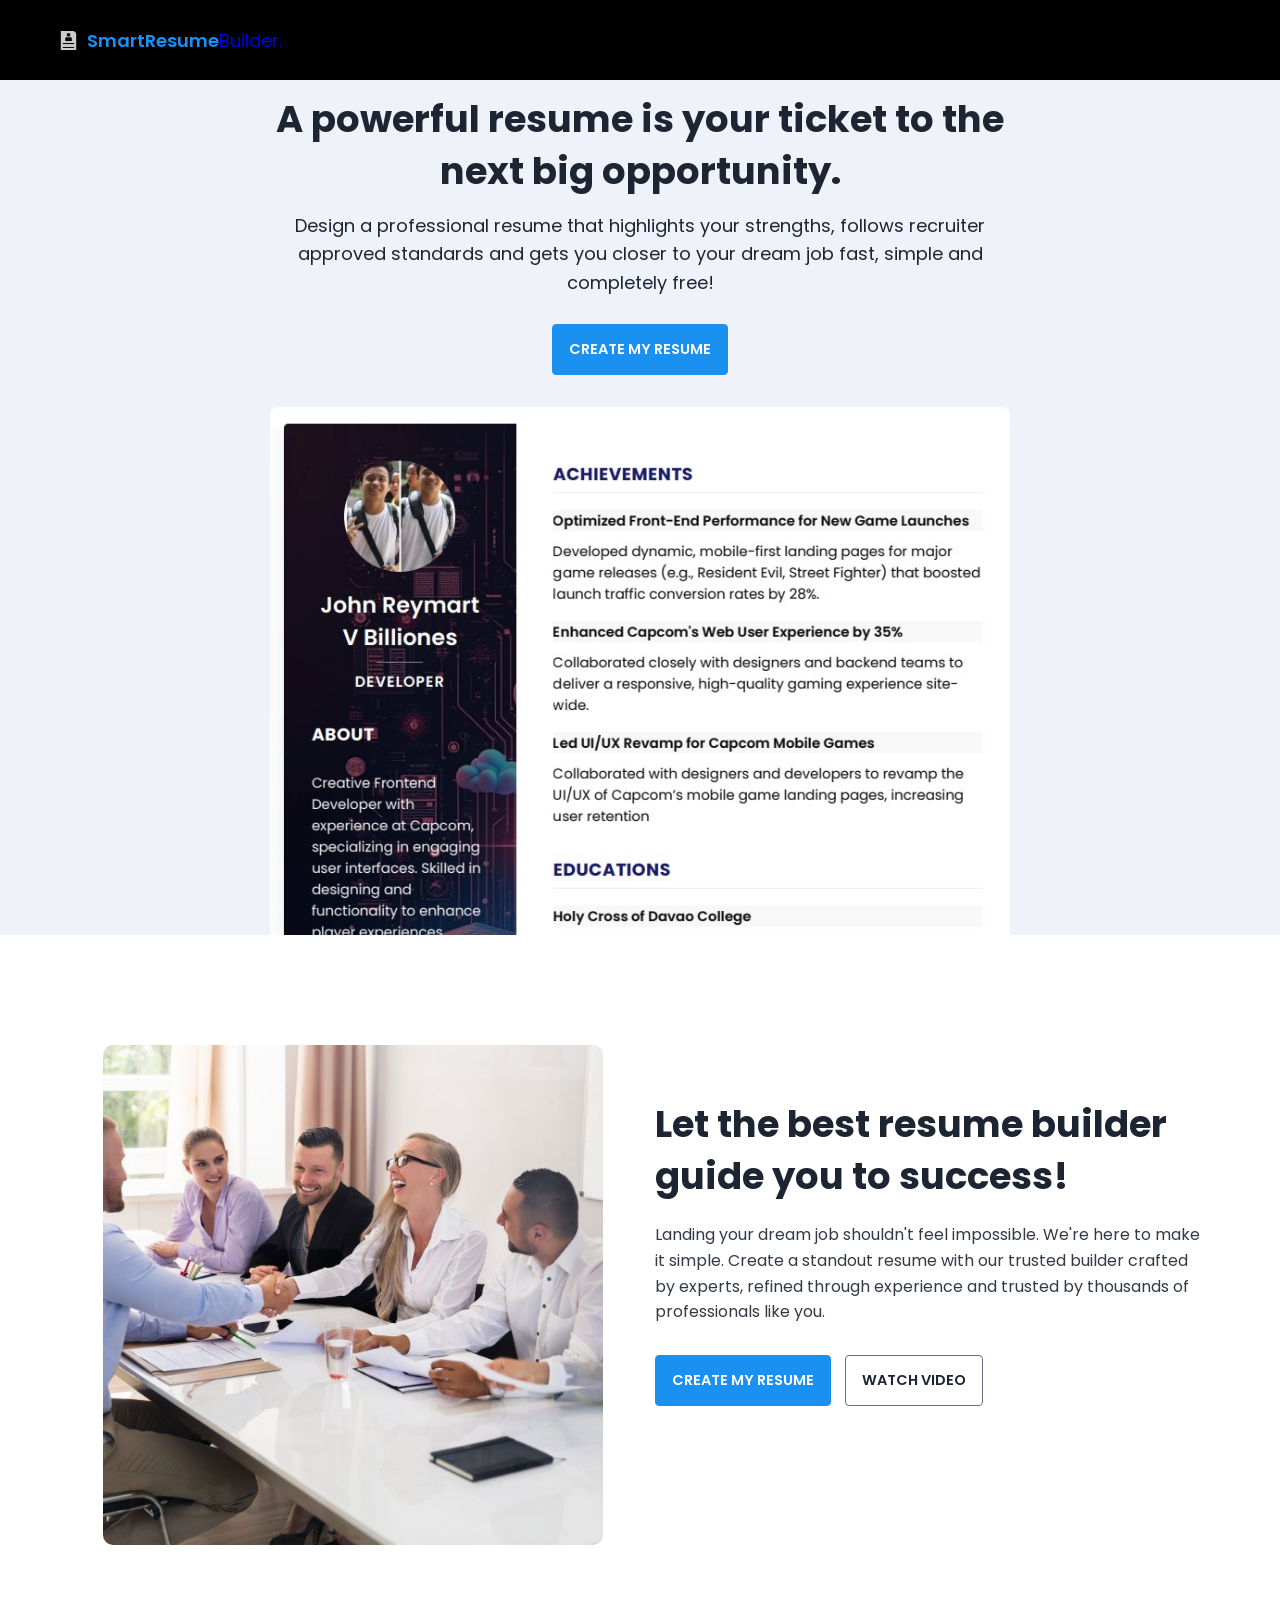
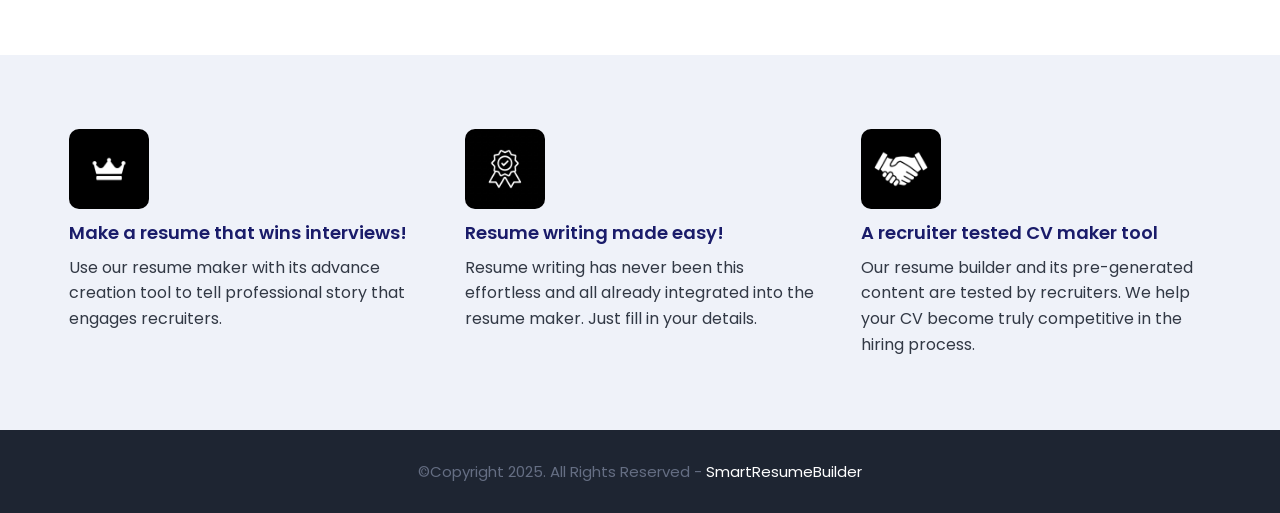
<file: index.html>
<!DOCTYPE html>
<html lang="en">
<head>
    <meta charset="UTF-8">
    <meta name="viewport" content="width=device-width, initial-scale=1.0">
    <title>Smart Resume Builder</title>
    <link rel="stylesheet" href="assets/css/main.css">
    <link rel="icon" href="assets/images/weblogo.png" type="image/jpg">
</head>
<body>
    <nav class="navbar bg-white">
        <div class="container">
            <div class="navbar-container">
                <div class="brand-and-toggler">
                    <a href="index.html" class="navbar-brand">
                        <img src="assets/images/logo.png" alt="" class="navbar-brand-icon">
                        <span class="navbar-brand-text">SmartResume</span>
                        <span>Builder.</span>
                    </a>
                    <button type="'button" class="navbar-toggler-btn">
                        <div class="bars">
                            <div class="bar"></div>
                            <div class="bar"></div>
                            <div class="bar"></div>
                        </div>
                    </button>
                </div>
            </div>
        </div>
    </nav>

    <header class="header bg-bright" id=""header>
        <div class="container">
            <div class="header-content text-center">
                <h1 class="lg-title">A powerful resume is your ticket to the next big opportunity.</h1>
                <p class="text-dark fs-18">Design a professional resume that highlights your strengths, follows recruiter approved standards and gets you closer
                to your dream job fast, simple and completely free!</p>
                <a href="resume.html" class="btn btn-primary text-uppercase">create my resume</a>
                <img src="assets/images/resume.jpg" alt="">
            </div>
        </div>
    </header>

    <div class="section-one">
        <div class="container">
            <div class="section-one-content">
                <div class="section-one-l">
                    <img src="assets/images/success.jpg" alt="">
                </div>
                <div class="section-one-r text-center">
                    <h2 class="lg-title">Let the best resume builder guide you to success!</h2>
                    <p class="text">Landing your dream job shouldn't feel impossible. We're here to make it simple. Create a standout resume with our
                    trusted builder crafted by experts, refined through experience and trusted by thousands of professionals like you.</p>
                    <div class="btn-group">
                        <a href="resume.html" class="btn btn-primary text-uppercase">create my resume</a>
                        <a href="https://www.youtube.com/watch?v=5G4XJG6msZY&pp=ygUpd2h5IG5lZWQgcmVzdW1lIHByb2Zlc3Npb25hbCBpcyBpbXBvcnRhbnQ%3D" class="btn btn-secondary text-uppercase">watch video</a>
                    </div>
                </div>
            </div>
        </div>
    </div>

    <div class="section-two bg-bright">
        <div class="container">
            <div class="section-two-content">
                <div class="section-items">
                    <div class="section-item">
                        <div class="section-item-icon">
                            <img src="assets/images/trophy.jpg" alt="">
                        </div>
                        <h5 class="section-item-title">Make a resume that wins interviews!</h5>
                        <p class="text">Use our resume maker with its advance creation tool to tell professional story that engages recruiters.</p>
                    </div>

                    <div class="section-item">
                        <div class="section-item-icon">
                            <img src="assets/images/lamat.jpg" alt="">
                        </div>
                        <h5 class="section-item-title">Resume writing made easy!</h5>
                        <p class="text">Resume writing has never been this effortless and all already integrated into the resume maker. Just fill in your details.</p>
                    </div>

                    <div class="section-item">
                        <div class="section-item-icon">
                            <img src="assets/images/okkaayo.jpg" alt="">
                        </div>
                        <h5 class="section-item-title">A recruiter tested CV maker tool</h5>
                        <p class="text">Our resume builder and its pre-generated content are tested by recruiters. We help your CV become truly competitive in the hiring process.</p>
                    </div>
                </div>
            </div>
        </div>
    </div>

    <footer class="footer bg-dark">
        <div class="container">
            <div class="footer-content text-center">
                <p class="fs-15">&copy;Copyright 2025. All Rights Reserved - <span>SmartResumeBuilder</span></p>
            </div>
        </div>
    </footer>

</body>
</html>
</file>
<file: assets/css/main.css>
@import url('https://fonts.googleapis.com/css2?family=Manrope:wght@200;300;400;500;600;700;800&family=Poppins:ital,wght@0,100;0,200;0,300;0,400;0,500;0,600;0,700;0,800;0,900;1,100;1,200;1,300;1,400;1,500;1,600;1,700;1,800;1,900&display=swap');

:root{
    --clr-blue: #1A91F0;
    --clr-blue-mid: #1170CD;
    --clr-blue-dark: #1A1C6A;
    --clr-white: #fff;
    --clr-bright: #EFF2F9;
    --clr-dark: #1e2532;
    --clr-black: #000;
    --clr-grey: #656e83;
    --clr-green: #084C41;
    --font-poppins: 'Poppins', sans-serif;
    --font-manrope: 'Manrope', sans-serif;;
    --transition: all 300ms ease-in-out;
}

*{
    padding: 0;
    margin: 0;
    box-sizing: border-box;
}

html{
    font-size: 10px;
}

body{
    font-size: 1.6rem;
    font-family: var(--font-poppins);
}

button{
    border: none;
    background-color: transparent;
    outline: 0;
    cursor: pointer;
    font-family: inherit;
}

img{
    width: 100%;
    display: block;
}

a{
    text-decoration: none;
}

/* fonts */
.font-poppins{font-family: var(--font-poppins);}
.font-manrope{font-family: var(--font-manrope);}

/* text colors */
.text-blue{color: var(--clr-blue);}
.text-blue-mid{color: var(--clr-blue-mid);}
.text-blue-dark{color: var(--clr-blue-dark);}
.text-bright{color: var(--clr-bright);}
.text-dark{color: var(--clr-dark);}
.text-grey{color: var(--clr-grey);}
.text-white{color: var(--clr-white);}

/* backgrounds */
.bg-blue{background-color: var(--clr-blue);}
.bg-blue-mid{background-color: var(--clr-blue-mid);}
.bg-blue-dark{background-color: var(--clr-blue-dark);}
.bg-bright{background-color: var(--clr-bright);}
.bg-dark{background-color: var(--clr-dark);}
.bg-grey{background-color: var(--clr-grey);}
.bg-white{background-color: var(--clr-white);}
.bg-black{background-color: var(--clr-black);}
.bg-green{background-color: var(--clr-green);}

.text-center{ text-align: center;}
.text-left{text-align: left;}
.text-right{text-align: right;}
.text-uppercase{text-transform: uppercase;}
.text-lowercase{text-transform: lowercase;}
.text-capitalize{text-transform: capitalize;}
.text{
    color: var(--clr-dark);
    opacity: 0.9;
    margin: 2rem 0;
    line-height: 1.6;
}

.fw-2{font-weight: 200;}
.fw-3{font-weight: 300;}
.fw-4{font-weight: 400;}
.fw-5{font-weight: 500;}
.fw-6{font-weight: 600;}
.fw-7{font-weight: 700;}
.fw-8{font-weight: 800;}

.fs-13{font-size: 13px;}
.fs-14{font-size: 14px;}
.fs-15{font-size: 15px;}
.fs-16{font-size: 16px;}
.fs-17{font-size: 17px;}
.fs-18{font-size: 18px;}
.fs-19{font-size: 19px;}
.fs-20{font-size: 20px;}
.fs-21{font-size: 21px;}
.fs-22{font-size: 22px;}
.fs-23{font-size: 23px;}
.fs-24{font-size: 24px;}
.fs-25{font-size: 25px;}

.ls-1{letter-spacing: 1px;}
.ls-2{letter-spacing: 2px;}

.container{
    max-width: 1200px;
    margin: 0 auto;
    padding: 0 1.6rem;
}



/* buttons */
.btn{
    font-size: 14.5px;
    font-weight: 600;
    padding: 1.4rem 1.6rem;
    border-radius: 4px;
    display: inline-block;
}

.btn-primary{
    background-color: var(--clr-blue);
    color: var(--clr-white);
    border: 1px solid var(--clr-blue);
    transition: var(--transition);
}

.btn-primary:hover{
    background-color: transparent;
    color: var(--clr-dark);
    border-color: var(--clr-grey);
}

.btn-secondary{
    background-color: transparent;
    color: var(--clr-dark);
    border: 1px solid var(--clr-grey);
    transition: var(--transition);
}

.btn-secondary:hover{
    background-color: var(--clr-blue);
    color: var(--clr-white);
    border-color: var(--clr-blue);
}

.btn-group button:first-child, .btn-group a:first-child{
    margin-right: 1rem!important;
}

/* navbar part */
.navbar{
    height: 80px;
    display: flex;
    align-items: center;
    box-shadow: rgba(0, 0, 0, 0.08) 0px 3px 8px;
    background-color: var(--clr-black);
}

.navbar .container{
    width: 100%;
}

.navbar-brand{
    display: flex;
    align-items: center;
    justify-content: flex-start;
    font-size: 1.8rem;
}
.navbar-brand-text{
    color: var(--clr-blue);
    font-weight: 600;
}
.navbar-brand-text span{
    color: var(--clr-blue-dark);
}    
.navbar-brand-icon{
    width: 25px;
    margin-right: 6px;
    opacity: 0.8;
    border-radius: 4px;
}
.brand-and-toggler{
    display: flex;
    align-items: center;
    justify-content: space-between;
}
.header{
    min-height: calc(100vh - 80px);
    display: flex;
    flex-direction: column;
    align-items: center;
    justify-content: center;
}
.header-content{
    max-width: 740px;
    margin-right: auto;
    margin-left: auto;
}
.header-content img{
    max-width: 760px;
    border-top-right-radius: 8px;
    border-top-left-radius: 8px;
    margin-top: 3.2rem;
}
.lg-title{
    margin: 1.4rem 0;
    font-size: 37px;
    line-height: 1.4;
    color: var(--clr-dark);
}
.header-content p{
    margin-bottom: 2.6rem;
    line-height: 1.6;
}


/* section one */
.section-one{
    padding: 64px 0;
    min-height: 80vh;
    display: flex;
    align-items: center;
}
.section-one-l img{
    max-width: 500px;
    margin-right: auto;
    margin-left: auto;
    border-radius: 10px;
}
.section-one-r{
    margin-top: 4rem;
}

.section-one .btn-group{
    margin-top: 2rem;
}
.section-one-r{
    max-width: 545px;
    margin-right: auto;
    margin-left: auto;
}
.section-one-r .btn-group{
    margin-top: 3rem;
}

/* section two */
.section-two{
    padding: 64px 0;
}
.section-two .section-items{
    display: grid;
    gap: 2rem;
}

.section-two .section-item{
    max-width: 350px;
    text-align: center;
    margin-right: auto;
    margin-left: auto;
}
.section-two .section-item-icon{
    margin: 1rem 0;
}
.section-two .section-item-icon img{
    width: 80px;
    margin-right: auto;
    margin-left: auto;
    border-radius: 10px;
}
.section-two .section-item-title{
    color: var(--clr-blue-dark);
    font-size: 1.8rem;
    font-weight: 600;
}
.section-two .text{
    margin: 0.9rem 0;
}

/* footer */
.footer{
    padding: 3rem 0;
}
.footer-content p{
    color: var(--clr-grey);
}
.footer-content p span{
    color: var(--clr-white);
}

/* media queries */
@media screen and (min-width: 768px){
    .section-two .section-items{
        grid-template-columns: repeat(2, 1fr);
    }
}

@media screen and (min-width: 992px){
    .section-one-content{
        display: grid;
        grid-template-columns: repeat(2, 1fr);
        column-gap: 3rem;
    }
    .section-one-r{
        text-align: left;
    }
    .section-two .section-items{
        grid-template-columns: repeat(3, 1fr);
    }
    .section-two .section-item{
        text-align: left;
    }
    .section-two .section-item-icon img{
        margin-left: 0;
    }
}



/* resume page */
#about-sc{
    padding: 64px 0;
}

.cv-form-row-title{
    background-color: var(--clr-dark);
    padding: 0.8rem 1.6rem;
    margin-bottom: 2rem;
}

.cv-form-row-title h3{
    color: var(--clr-white);
    font-weight: 500;
    text-transform: uppercase;
    letter-spacing: 1.5px;
    font-size: 1.7rem;
}
.cv-form-blk{
    margin: 3rem 0;
}
.cv-form-row{
    padding: 3rem 2rem 0 2rem;
    border: 1px solid rgba(0, 0, 0, 0.08);
    margin-bottom: 1rem;
    position: relative;
}
textarea{
    resize: none;
}
.form-elem{
    margin-bottom: 3rem;
    position: relative;
}
.form-label{
    display: block;
    font-weight: 600;
    font-size: 14px;
    color: var(--clr-dark);
    margin-bottom: 0.5rem;
}
.form-control{
    border-radius: none;
    border: 1px solid rgba(0, 0, 0, 0.1);
    font-size: 14px;
    padding: 0.8rem 1.6rem;
    font-family: inherit;
    width: 100%;
    outline: 0;
    transition: var(--transition);
}

.form-control:focus{
    border-color: rgba(0, 0, 0, 0.3);
}
.form-text{
    color: #ca0b00;
    font-size: 12px;
    position: absolute;
    letter-spacing: 0.5px;
    top: calc(100% + 2px);
    left: 0;
    width: 100%;
}
.cols-3, .cols-2{
    display: grid;
}
.repeater-add-btn{
    width: 25px;
    height: 25px;
    background-color: var(--clr-blue-mid);
    font-size: 1.6rem;
    color: var(--clr-white);
    margin: 1rem 0;
}
.repeater-remove-btn{
    position: absolute;
    top: 10px;
    right: 10px;
    z-index: 999;
    width: 25px;
    height: 25px;
    border-radius: 50%;
    background-color: #ca0b00;
    color: var(--clr-white);
    font-size: 1.6rem;
}

/* preview section */
.preview-cnt{
    border-radius: 5px;
    display: grid;
    grid-template-columns: 32% auto;
    box-shadow: rgba(149, 157, 165, 0.2) 0px 8px 24px;
    overflow: hidden;
}

.preview-cnt-l{
    padding: 3rem 3rem 2rem 3rem;
}
.preview-cnt-r{
    padding: 3rem 3rem 3rem 4rem;
}
.preview-cnt-l .preview-blk:nth-child(1){
    text-align: center;
}
.preview-image{
    width: 120px;
    height: 120px;
    border-radius: 50%;
    overflow: hidden;
    margin-right: auto;
    margin-left: auto;
}
.preview-image img{
    width: 100%;
    height: 100%;
    object-fit: cover;
}
.preview-item-name{
    font-size: 2.4rem;
    font-weight: 600;
    margin: 1.8rem 0;
    position: relative;
}
.preview-item-name::after{
    position: absolute;
    content: "";
    bottom: -10px;
    width: 50px;
    height: 1.5px;
    background-color: rgba(255, 255, 255, 0.5);
    left: 50%;
    transform: translateX(-50%);
}
.preview-blk{
    padding: 1rem 0;
    margin-bottom: 1rem;
}
.preview-blk .preview-item:nth-child(4) {
    margin-top: 20px;
    text-align: left;
}
#skills_dsp{
    text-align: left;
}
.preview-blk-title h3{
    text-transform: uppercase;
    letter-spacing: 0.5px;
    border-bottom: 0.5px solid rgba(0, 0, 0, 0.08);
    padding-bottom: 0.5rem;
}
.preview-blk-title{
    margin-bottom: 1rem;
}
.preview-blk-list .preview-item{
    font-size: 1.5rem;
    margin-bottom: 0.2rem;
    opacity: 0.95;
}
.preview-cnt-r .preview-blk-title{
    color: var(--clr-dark);
}
.preview-cnt-r .preview-blk-list .preview-item{
    margin-top: 1.8rem;
}

.achievements-items.preview-blk-list .preview-item span:first-child,
.educations-items.preview-blk-list .preview-item span:first-child,
.experiences-items.preview-blk-list .preview-item span:first-child{
    display: block;
    font-weight: 600;
    margin-bottom: 1rem;
    background-color: rgba(0, 0, 0, 0.03);
}

.educations-items.preview-blk-list .preview-item span:nth-child(2),
.experiences-items.preview-blk-list .preview-item span:nth-child(2){
    font-weight: 600;
    margin-right: 1rem;
}

.educations-items.preview-blk-list .preview-item span:nth-child(3),
.experiences-items.preview-blk-list .preview-item span:nth-child(3){
    font-style: italic;
    margin-right: 1rem;
}

.educations-items.preview-blk-list .preview-item span:nth-child(4),
.educations-items.preview-blk-list .preview-item span:nth-child(5),
.experiences-items.preview-blk-list .preview-item span:nth-child(4),
.experiences-items.preview-blk-list .preview-item span:nth-child(5){
    margin-right: 1rem;
    background-color: var(--clr-green);
    color: var(--clr-white);
    padding: 0 1rem;
    border-radius: 0.6rem;
}

.educations-items.preview-blk-list .preview-item span:nth-child(6),
.experiences-items.preview-blk-list .preview-item span:nth-child(6){
    font-size: 13.5px;
    display: block;
    opacity: 0.8;
    margin-top: 1rem;
}
.projects-items.preview-blk-list .preview-item span{
    display: block;
}

@media screen and (min-width: 768px){
    .cols-3{
        grid-template-columns: repeat(3, 1fr);
        column-gap: 2rem;
    }
    .cols-2{
        grid-template-columns: repeat(2, 1fr);
        column-gap: 2rem;
    }
}

@media screen and (min-width: 992px){
    .cv-form-row{
        padding: 3rem 3rem 0rem 3rem;
    }
    .cols-3{
        grid-template-columns: repeat(3, 1fr);
    }
}

.print-btn-sc{
    margin: 2rem 0 6rem 0;
}

/* print section */
@media print{
    body *{
        visibility: hidden;
    }

    .non_print_area{
        display: none;
    }

    .print_area, .print_area *{
        visibility: visible;
    }

    .print_area{
        width: 100%;
        position: absolute;
        left: 0;
        top: 0;
        overflow: hidden;
    }
}
/* General Styling for the Form */
/* General Styling for the Form */
.cv-form-blk {
    margin-bottom: 20px;
}

/* Title of the Section */
.cv-form-row-title h3 {
    font-size: 18px;
    font-weight: bold;
    margin-bottom: 10px;
}

/* Form Element Container */
.form-elem {
    display: flex;
    flex-direction: column;
}

/* Label Styling */
.form-label {
    font-weight: bold;
    margin-bottom: 8px;
    font-size: 16px;
}

/* Dropdown (Select) Styling */
.form-control {
    padding: 10px;
    font-size: 16px;
    border: 1px solid #ddd;
    border-radius: 5px;
    background-color: #f8f8f8;
    transition: all 0.3s ease-in-out;
    display: flex;
    align-items: center;
}

/* Select option text styling */
option {
    padding-left: 30px;
    position: relative;
}

/* Image style for the options */
option[data-icon] {
    background-repeat: no-repeat;
    background-size: 20px;
    background-position: 5px center;
}

/* Focused state for the select */
.form-control:focus {
    outline: none;
    border-color: #007bff;
    box-shadow: 0 0 5px rgba(0, 123, 255, 0.5);
}

.template-box {
    background-color: #fff;
    border: 1px solid rgba(0, 0, 0, 0.1);
    border-radius: 1rem;
    padding: 2rem;
    box-shadow: 0 4px 20px rgba(0, 0, 0, 0.05);
    text-align: center;
    max-width: 500px;
    margin: 2rem auto -8rem auto;
    transition: transform 0.3s ease;
}

.template-box:hover {
    transform: translateY(-5px);
}

.template-box-header {
    display: flex;
    align-items: center;
    justify-content: center;
    gap: 1rem;
    margin-bottom: 1rem;
}

.template-icon {
    width: 40px;
    height: 40px;
    border-radius: 50%;
    object-fit: cover;
    border: 2px solid #ddd;
}

.template-subtext {
    font-size: 14px;
    color: #666;
    margin-bottom: 1.2rem;
}

.template-dropdown {
    padding: 0.8rem 1.2rem;
    font-size: 1rem;
    border-radius: 0.5rem;
    border: 1px solid #ccc;
    cursor: pointer;
}

/* === Resume Template Themes === */
body[data-template="culinary"] .preview-cnt {
    font-family: 'Georgia', serif;
    background-color: #fffaf0;
}

body[data-template="culinary"] .preview-cnt-l {
    background: linear-gradient(rgba(0, 0, 0, 0.5), rgba(0, 0, 0, 0.5)), url(https://i.pinimg.com/736x/1b/2d/8f/1b2d8f56fcc190387875c2a9108ff331.jpg);
    color: white;
    background-size: cover;
}

body[data-template="culinary"] .preview-cnt-r h3 {
    color: #8b4513;
}

/* Tech Template */
body[data-template="tech"] .preview-cnt {
    font-family: 'Poppins', sans-serif;
    background-color: #eaf3fa;
}

body[data-template="tech"] .preview-cnt-l {
    background: linear-gradient(rgba(0, 0, 0, 0.5), rgba(0, 0, 0, 0.5)), url(https://i.pinimg.com/736x/fe/a1/5c/fea15cb6b03b31e8425ee2b2e9c883d7.jpg);
    color: white;
    background-size: cover;
}

body[data-template="tech"] .preview-cnt-r h3 {
    color: #1a1c6a;
}

/* Education Template */
body[data-template="education"] .preview-cnt {
    font-family: 'Merriweather', serif;
    background-color: #f0f4f8;
}

body[data-template="education"] .preview-cnt-l {
    background: linear-gradient(rgba(0, 0, 0, 0.5), rgba(0, 0, 0, 0.5)), url(https://i.pinimg.com/736x/f8/27/ae/f827ae3500b3ae4868bad3005d16a6d5.jpg);
    color: white;
    background-size: cover;
}

body[data-template="education"] .preview-cnt-r h3 {
    color: #2f4f4f;
}

/* Design Template */
body[data-template="design"] .preview-cnt {
    font-family: 'Montserrat', sans-serif;
    background: linear-gradient(to right, #fceabb, #f8b500);
    color: #333;
}

body[data-template="design"] .preview-cnt-l {
    background: linear-gradient(rgba(0, 0, 0, 0.5), rgba(0, 0, 0, 0.5)), url(https://i.pinimg.com/736x/1b/9e/78/1b9e78f1ed137bbc098ca795249437ef.jpg);
    color: white;
    background-size: cover;
}

body[data-template="design"] .preview-cnt-r h3 {
    color: #111;
}

/* Creative Template */
body[data-template="creative"] .preview-cnt {
    font-family: 'Raleway', sans-serif;
    background: linear-gradient(135deg, #ff9a9e, #fad0c4);
    color: #333;
}

body[data-template="creative"] .preview-cnt-l {
    background: linear-gradient(rgba(0, 0, 0, 0.5), rgba(0, 0, 0, 0.5)), url(https://i.pinimg.com/736x/43/01/78/430178eb0349bd13f9f706bf5e3a082c.jpg);
    color: white;
    background-size: cover;
}
body[data-template="creative"] .preview-cnt-r h3 {
    color: #880e4f;
}

/* Business Template */
body[data-template="business"] .preview-cnt {
    font-family: 'Roboto', sans-serif;
    background-color: #f0f2f5;
}

body[data-template="business"] .preview-cnt-l {
    background: linear-gradient(rgba(0, 0, 0, 0.5), rgba(0, 0, 0, 0.5)), url(https://i.pinimg.com/736x/e3/8d/e9/e38de9a49a8d4cb05262f5c59a2c05c4.jpg);
    color: white;
    background-size: cover;
}

body[data-template="business"] .preview-cnt-r h3 {
    color: #1a252f;
}

/* Medical Template */
body[data-template="medical"] .preview-cnt {
    font-family: 'Open Sans', sans-serif;
    background-color: #e6f7ff;
}

body[data-template="medical"] .preview-cnt-l {
    background: linear-gradient(rgba(0, 0, 0, 0.5), rgba(0, 0, 0, 0.5)), url(https://i.pinimg.com/736x/7a/88/56/7a885696bd5862b1c3dbcdcb8ddf43d8.jpg);
    color: white;
    background-size: cover;
}

body[data-template="medical"] .preview-cnt-r h3 {
    color: #005073;
}

/* Engineering Template */
body[data-template="engineering"] .preview-cnt {
    font-family: 'Roboto Mono', monospace;
    background-color: #f5f5f5;
}

body[data-template="engineering"] .preview-cnt-l {
    background: linear-gradient(rgba(0, 0, 0, 0.5), rgba(0, 0, 0, 0.5)), url(https://i.pinimg.com/736x/9f/9f/d9/9f9fd9da90a770931afe805c5dc39d67.jpg);
    color: white;
    background-size: cover;
}

body[data-template="engineering"] .preview-cnt-r h3 {
    color: #ff6600;
}

/* Legal Template */
body[data-template="legal"] .preview-cnt {
    font-family: 'Times New Roman', serif;
    background-color: #f5f5dc;
    /* beige/cream */
}

body[data-template="legal"] .preview-cnt-l {
    background: linear-gradient(rgba(0, 0, 0, 0.5), rgba(0, 0, 0, 0.5)), url(https://i.pinimg.com/736x/51/d7/cc/51d7ccecb4e893c9c441ebccddc05114.jpg);
    color: white;
    background-size: cover;
}

body[data-template="legal"] .preview-cnt-r h3 {
    color: #333333;
}

/* Marketing Template */
body[data-template="marketing"] .preview-cnt {
    font-family: 'Lato', sans-serif;
    background-color: #fff0f6;
}

body[data-template="marketing"] .preview-cnt-l {
    background: linear-gradient(rgba(0, 0, 0, 0.5), rgba(0, 0, 0, 0.5)), url(https://i.pinimg.com/736x/35/cc/a9/35cca9bc4d3505f1ee7ff62f7c567a3a.jpg);
    color: white;
    background-size: cover;
}

body[data-template="marketing"] .preview-cnt-r h3 {
    color: #c0392b;
}

/* Freelance Template */
body[data-template="freelance"] .preview-cnt {
    font-family: 'Nunito', sans-serif;
    background-color: #e0f7fa;
}

body[data-template="freelance"] .preview-cnt-l {
    background: linear-gradient(rgba(0, 0, 0, 0.5), rgba(0, 0, 0, 0.5)), url(https://i.pinimg.com/736x/28/26/d3/2826d3721150750cff4cbf254e06d86d.jpg);
    color: white;
    background-size: cover;
}

body[data-template="freelance"] .preview-cnt-r h3 {
    color: #00796b;
}

/* Hospitality Template */
body[data-template="hospitality"] .preview-cnt {
    font-family: 'Playfair Display', serif;
    background-color: #fff8f0;
}

body[data-template="hospitality"] .preview-cnt-l {
    background: linear-gradient(rgba(0, 0, 0, 0.5), rgba(0, 0, 0, 0.5)), url(https://i.pinimg.com/736x/90/b8/1a/90b81ade6f19bd92c61a824fa6b81711.jpg);
    color: white;
    background-size: cover;
}

body[data-template="hospitality"] .preview-cnt-r h3 {
    color: #8b5e3c;
}

/* Seafarer Template */
body[data-template="seafarer"] .preview-cnt {
    font-family: 'Arial', sans-serif;
    background-color: #e0f7fa;
}

body[data-template="seafarer"] .preview-cnt-l {
    background: linear-gradient(rgba(0, 0, 0, 0.5), rgba(0, 0, 0, 0.5)), url(https://i.pinimg.com/736x/d5/46/2a/d5462a5e86e2ece8c9854c9598a27880.jpg);
    color: white;
    background-size: cover;
}

body[data-template="seafarer"] .preview-cnt-r h3 {
    color: #003366;
}

/* Police Officer Template */
body[data-template="police"] .preview-cnt {
    font-family: 'PT Sans', sans-serif;
    background-color: #d0e5ff;
}

body[data-template="police"] .preview-cnt-l {
    background: linear-gradient(rgba(0, 0, 0, 0.5), rgba(0, 0, 0, 0.5)), url(https://i.pinimg.com/736x/55/85/41/55854130192b08798224333e438458cd.jpg);
    color: white;
    background-size: cover;
}

body[data-template="police"] .preview-cnt-r h3 {
    color: #1e3a8a;
}
</file>
